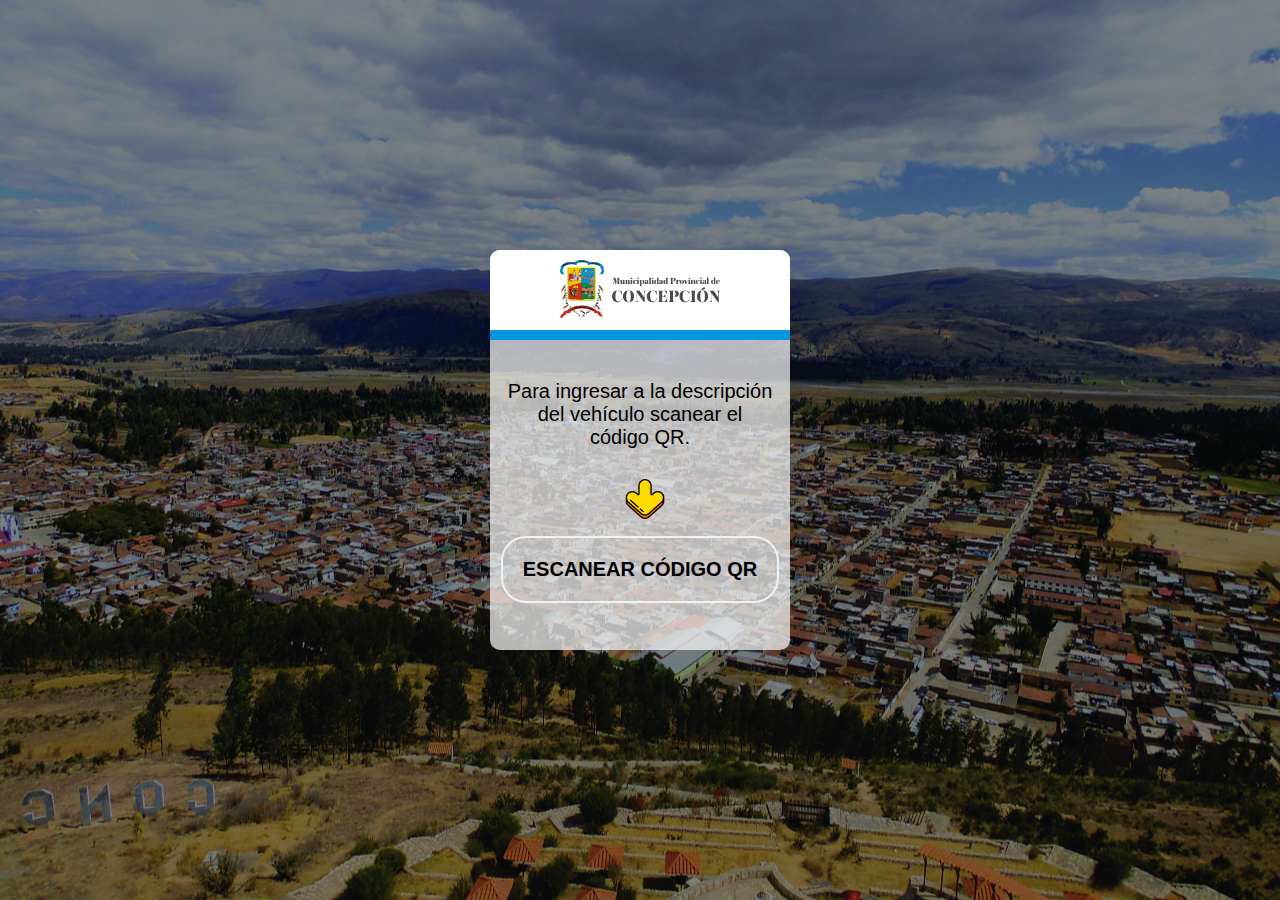
<file: index.html>
<!DOCTYPE html>
<html lang="es">
<head>
    <meta charset="UTF-8">
    <meta name="viewport" content="width=device-width, initial-scale=1.0">
    <meta http-equiv="X-UA-Compatible" content="ie=edge">
    <link rel="stylesheet" href="./styles/main.css">
    <title>Pagina Pricipal</title>
</head>
<body>
    <section class="main">
        <div class="main__container">
            <div class="main__container--logo">
                <img src="./images/logo.png" alt="">
            </div>
            <p>Para ingresar a la descripción del vehículo scanear el código QR.</p>
            <div class="main__container--arrow">
                <img src="./images/arrow.png" alt="" width="40px">
            </div>
            <div class="main__container--open" href="">
                <a href="./components/scaner.html">Escanear Código QR</a>
            </div>
        </div>
    </section>
</body>
</html>
</file>
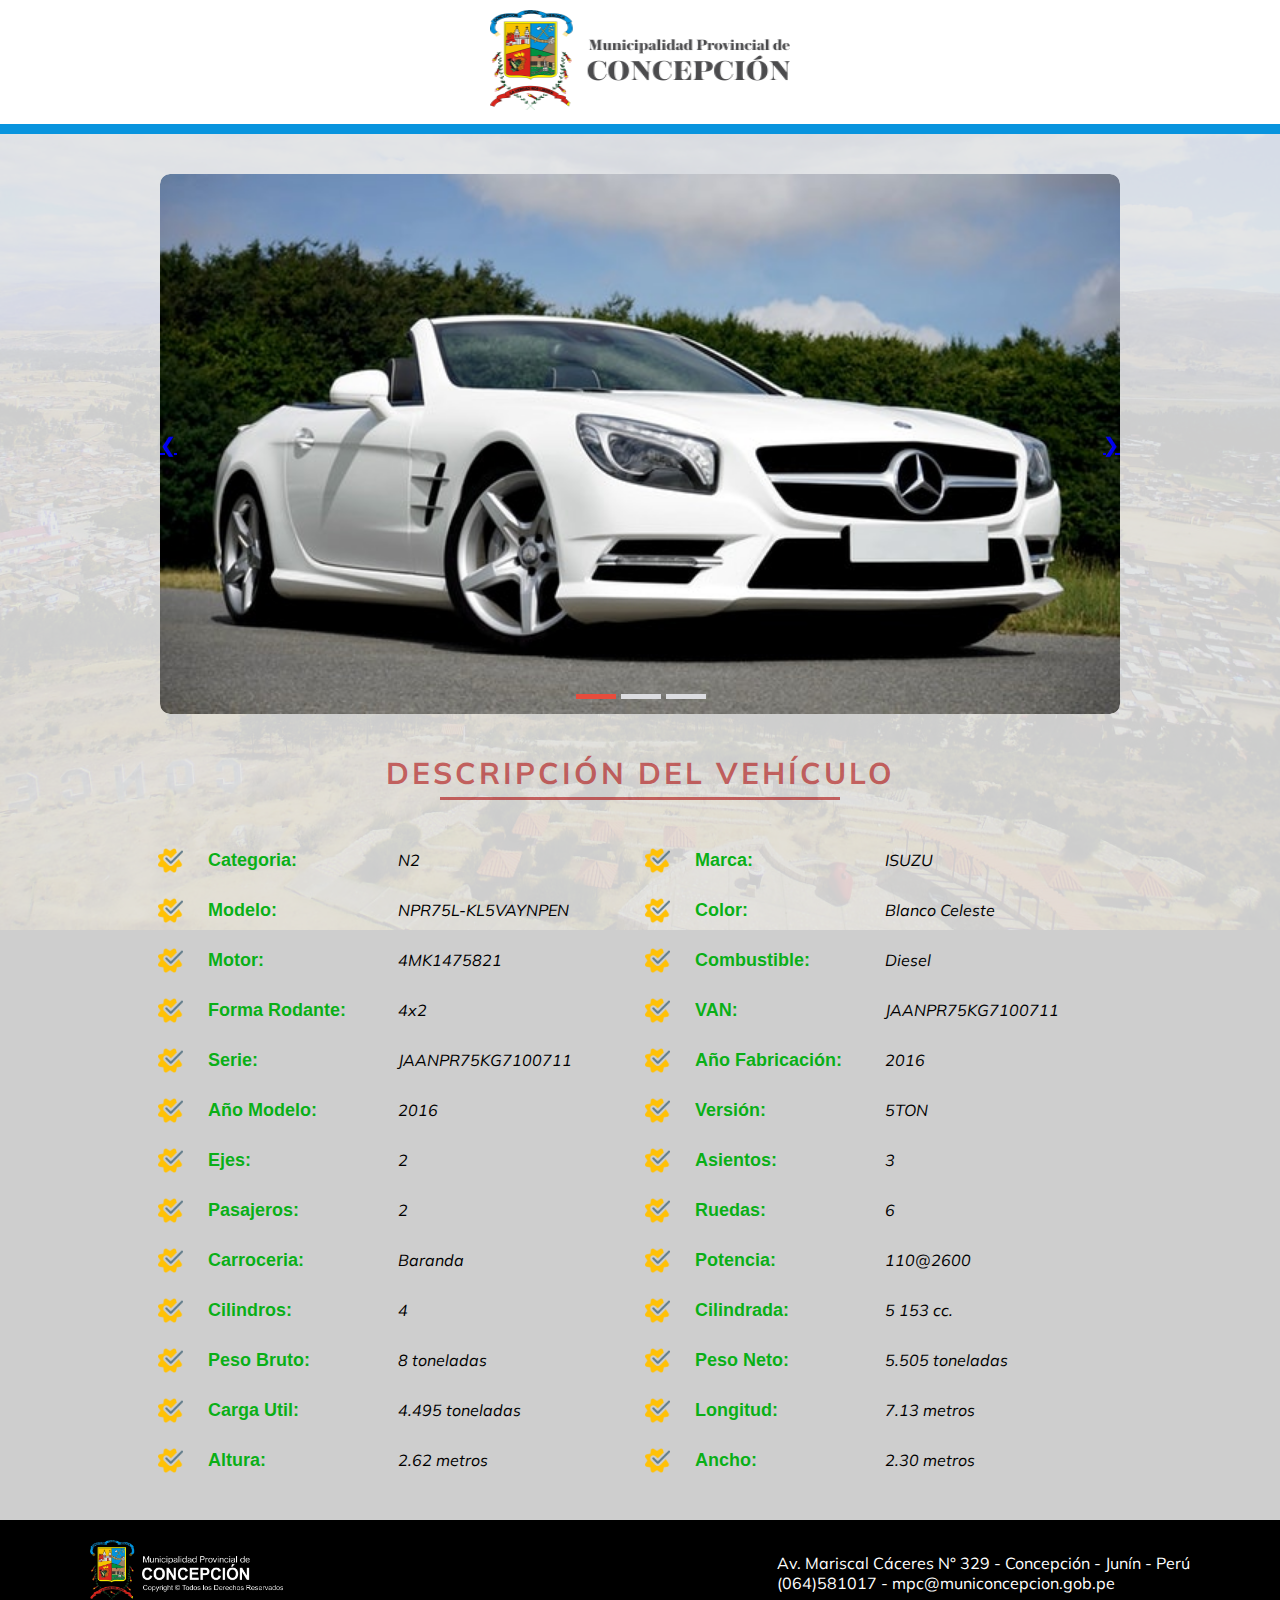
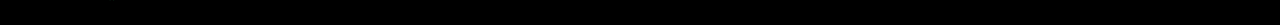
<file: components/car_description.html>
<!DOCTYPE html>
<html lang="es">
<head>
    <meta charset="UTF-8">
    <meta name="viewport" content="width=device-width, initial-scale=1.0">
    <meta http-equiv="X-UA-Compatible" content="ie=edge">
    <link rel="stylesheet" href="../styles/car_description.css">
    <link href="https://fonts.googleapis.com/css?family=Muli&display=swap" rel="stylesheet">
    <title>Descripción del vehículo</title>
</head>
<body class="hidden">
    <div class="centrado" id="onload">
        <div class="loadingio-spinner-pulse-ppvwk7jxn1n"><div class="ldio-oopwu61y6s7"><div></div><div></div><div></div></div></div>
    </div>

    <header class="header">
        <nav class="nav" id="nav">
            <div class="content__nav">
                <div class="logo">
                    <img src="../images/logo.png" alt="Logo">
                </div>
            </div>
        </nav>
    </header>

    <div class="container">
        <section class="carousel">
            <div class="carousel__slide fade">
                <img src="../images/auto_3.jpg" alt="">
            </div>
            <div class="carousel__slide fade">
                <img src="../images/auto_3.jpg" alt="">
            </div>
            <div class="carousel__slide fade">
                <img src="../images/auto_3.jpg" alt="">
            </div>
            <div class="direcciones">
                <a href="#" class="atras" onclick="nextSlide(-1)">&#10094;</a>
                <a href="#" class="adelante" onclick="nextSlide(1)">&#10095;</a>
            </div>
            <div class="barras">
                <span class="barra active" onclick="positionSlide(1)"></span>
                <span class="barra" onclick="positionSlide(2)"></span>
                <span class="barra" onclick="positionSlide(3)"></span>
            </div>
        </section>
    
        <section id="description" class="car__description">
            <h2>DESCRIPCIÓN DEL VEHÍCULO</h2>
            <div class="box">
                <div class="car__description-content">
                    <div class="data">
                        <div class="data__text">
                            <img src="../images/checked.png" alt="">
                            <h3>Categoria: </h3>
                            <p>N2</p>
                        </div>
                    </div>
                    <div class="data">
                        <div class="data__text">
                            <img src="../images/checked.png" alt="">
                            <h3>Marca: </h3>
                            <p>ISUZU</p>
                        </div>
                    </div>
                    <div class="data">
                        <div class="data__text">
                            <img src="../images/checked.png" alt="">
                            <h3>Modelo:</h3>
                            <p>NPR75L-KL5VAYNPEN</p>
                        </div>
                    </div>
                    <div class="data">
                        <div class="data__text">
                            <img src="../images/checked.png" alt="">
                            <h3>Color: </h3>
                            <p>Blanco Celeste</p>
                        </div>
                    </div>
                    <div class="data">
                        <div class="data__text">
                            <img src="../images/checked.png" alt="">
                            <h3>Motor: </h3>
                            <p>4MK1475821</p>
                        </div>
                    </div>
                    <div class="data">
                        <div class="data__text">
                            <img src="../images/checked.png" alt="">
                            <h3>Combustible: </h3>
                            <p>Diesel</p>
                        </div>
                    </div>
                    <div class="data">
                        <div class="data__text">
                            <img src="../images/checked.png" alt="">
                            <h3>Forma Rodante: </h3>
                            <p>4x2</p>
                        </div>
                    </div>
                    <div class="data">
                        <div class="data__text">
                            <img src="../images/checked.png" alt="">
                            <h3>VAN:</h3>
                            <p>JAANPR75KG7100711</p>
                        </div>
                    </div>
                    <div class="data">
                        <div class="data__text">
                            <img src="../images/checked.png" alt="">
                            <h3>Serie:</h3>
                            <p>JAANPR75KG7100711</p>
                        </div>
                    </div>
                    <div class="data">
                        <div class="data__text">
                            <img src="../images/checked.png" alt="">
                            <h3>Año Fabricación:</h3>
                            <p>2016</p>
                        </div>
                    </div>
                    <div class="data">
                        <div class="data__text">
                            <img src="../images/checked.png" alt="">
                            <h3>Año Modelo:</h3>
                            <p>2016</p>
                        </div>
                    </div>
                    <div class="data">
                        <div class="data__text">
                            <img src="../images/checked.png" alt="">
                            <h3>Versión:</h3>
                            <p>5TON</p>
                        </div>
                    </div>
                    <div class="data">
                        <div class="data__text">
                            <img src="../images/checked.png" alt="">
                            <h3>Ejes:</h3>
                            <p>2</p>
                        </div>
                    </div>
                    <div class="data">
                        <div class="data__text">
                            <img src="../images/checked.png" alt="">
                            <h3>Asientos:</h3>
                            <p>3</p>
                        </div>
                    </div>
                    <div class="data">
                        <div class="data__text">
                            <img src="../images/checked.png" alt="">
                            <h3>Pasajeros:</h3>
                            <p>2</p>
                        </div>
                    </div>
                    <div class="data">
                        <div class="data__text">
                            <img src="../images/checked.png" alt="">
                            <h3>Ruedas:</h3>
                            <p>6</p>
                        </div>
                    </div>
                    <div class="data">
                        <div class="data__text">
                            <img src="../images/checked.png" alt="">
                            <h3>Carroceria:</h3>
                            <p>Baranda</p>
                        </div>
                    </div>
                    <div class="data">
                        <div class="data__text">
                            <img src="../images/checked.png" alt="">
                            <h3>Potencia:</h3>
                            <p>110@2600</p>
                        </div>
                    </div>
                    <div class="data">
                        <div class="data__text">
                            <img src="../images/checked.png" alt="">
                            <h3>Cilindros:</h3>
                            <p>4</p>
                        </div>
                    </div>
                    <div class="data">
                        <div class="data__text">
                            <img src="../images/checked.png" alt="">
                            <h3>Cilindrada:</h3>
                            <p>5 153 cc.</p>
                        </div>
                    </div>
                    <div class="data">
                        <div class="data__text">
                            <img src="../images/checked.png" alt="">
                            <h3>Peso Bruto:</h3>
                            <p>8 toneladas</p>
                        </div>
                    </div>
                    <div class="data">
                        <div class="data__text">
                            <img src="../images/checked.png" alt="">
                            <h3>Peso Neto:</h3>
                            <p>5.505 toneladas</p>
                        </div>
                    </div>
                    <div class="data">
                        <div class="data__text">
                            <img src="../images/checked.png" alt="">
                            <h3>Carga Util:</h3>
                            <p>4.495 toneladas</p>
                        </div>
                    </div>
                    <div class="data">
                        <div class="data__text">
                            <img src="../images/checked.png" alt="">
                            <h3>Longitud:</h3>
                            <p>7.13 metros</p>
                        </div>
                    </div>
                    <div class="data">
                        <div class="data__text">
                            <img src="../images/checked.png" alt="">
                            <h3>Altura:</h3>
                            <p>2.62 metros</p>
                        </div>
                    </div>
                    <div class="data">
                        <div class="data__text">
                            <img src="../images/checked.png" alt="">
                            <h3>Ancho:</h3>
                            <p>2.30 metros</p>
                        </div>
                    </div>
                </div>
            </div>
        </section>
    </div>

    <footer class="footer">
        <div class="content__footer">
            <div class="footer__logo">
                <img src="../images/logo_footer.png" alt="">
            </div>
            <div class="footer__texts">
                <p>Av. Mariscal Cáceres N° 329 - Concepción - Junín - Perú </p>
                <p>(064)581017 - mpc@municoncepcion.gob.pe</p>
            </div>
        </div>
    </footer>

    <script src="../js/jquery-3.4.1.min.js"></script>
    <script src="../js/main.js"></script>
    <script src="../js/slide.js"></script>
</body>
</html>
</file>
<file: styles/main.css>
* {
    margin: 0;
    box-sizing: border-box;
}

body {
    background: #0c0c0c url(../images/concepcion.jpg) no-repeat fixed center center;
    object-fit: cover;
    font-family: 'Muli', sans-serif;
}

.main {
    display: flex;
    justify-content: center;
    align-items: center;
    flex-direction: column;
    min-height: 100vh;
}

.main__container {
    min-height: 400px;
    width: 300px;
    background-color: rgba(255, 255, 255, .7);
    border-radius: 10px;
    overflow: hidden;
}


.main__container--logo {
    text-align: center;
    background-color: #fff;
    height: 90px;
    border-bottom: 10px solid #0894de;
}

.main__container p {
    text-align: center;
    color: #000;
    font-size: 20px;
    margin-top: 40px;
    padding: 0 17px;
}

.main__container--arrow {
    margin: 30px 0 0 10px;
    display: flex;
    justify-content: center;
    align-items: center;
    flex-direction: column;
}

.main__container--logo img{
    padding: 10px;
    width: 180px;
    height: 80px;
}

.main__container--open {
    height: 100px;
    display: flex;
    align-items: center;
    justify-content: center;
}

.main__container--open a {
    text-decoration: none;
    color: #fff;
    border: 2px solid #f2f2f2;
    border-radius: 25px;
    padding: 20px 20px;
    cursor: pointer;
    font-size: 20px;
    color: #000;
    font-weight: bold;
    text-transform: uppercase;
}

.main__container--open a:hover {
    background-color: rgba(0, 0, 0, .3);
    transition: .5s;
}
</file>
<file: styles/car_description.css>
* {
    padding: 0;
    margin: 0;
    box-sizing: border-box;
}

body {
    background: #0c0c0c url(../images/concepcion.jpg) no-repeat fixed center center;
    font-family: 'Muli', sans-serif;
    background-size: cover;
}

.hidden {
    overflow: hidden;
}

.centrado {
    position: fixed;
    width: 100vw;
    height: 100vh;
    background-color: #000;
    z-index: 100;
    display: flex;
    justify-content: center;
    align-items: center;
}

@keyframes ldio-oopwu61y6s7-1 {
    0% { top: 18px; height: 64px }
    50% { top: 30px; height: 40px }
    100% { top: 30px; height: 40px }
}

@keyframes ldio-oopwu61y6s7-2 {
    0% { top: 20.999999999999996px; height: 58.00000000000001px }
    50% { top: 30px; height: 40px }
    100% { top: 30px; height: 40px }
}

@keyframes ldio-oopwu61y6s7-3 {
    0% { top: 24px; height: 52px }
    50% { top: 30px; height: 40px }
    100% { top: 30px; height: 40px }
}

.ldio-oopwu61y6s7 div { position: absolute; width: 15px }.ldio-oopwu61y6s7 div:nth-child(1) {
    left: 17.5px;
    background: #0051a2;
    animation: ldio-oopwu61y6s7-1 1s cubic-bezier(0,0.5,0.5,1) infinite;
    animation-delay: -0.2s
}

.ldio-oopwu61y6s7 div:nth-child(2) {
    left: 42.5px;
    background: #1b75be;
    animation: ldio-oopwu61y6s7-2 1s cubic-bezier(0,0.5,0.5,1) infinite;
    animation-delay: -0.1s
}

.ldio-oopwu61y6s7 div:nth-child(3) {
    left: 67.5px;
    background: #408ee0;
    animation: ldio-oopwu61y6s7-3 1s cubic-bezier(0,0.5,0.5,1) infinite;
    animation-delay: undefineds
}

.loadingio-spinner-pulse-ppvwk7jxn1n {
    width: 90px;
    height: 90px;
    display: inline-block;
    overflow: hidden;
    background: #f1f2f3;
}

.ldio-oopwu61y6s7 {
    width: 100%;
    height: 100%;
    position: relative;
    transform: translateZ(0) scale(0.9);
    backface-visibility: hidden;
    transform-origin: 0 0; /* see note above */
}

.ldio-oopwu61y6s7 div { box-sizing: content-box; }

.container {
    background-color: rgba(255, 255, 255, .8);
    max-width: 1300px;
    margin: auto;
    background-size: cover;
    padding: 40px 0;
}

.header {
    display: grid;
    background-color: #fff;
    border-bottom: 10px solid #0894de;
    width: 100%;
    padding: 0 90px;
}

.logo {
    text-align: center;
    width: 100%;
}

.logo img {
    width: 300px;
    height: 100px;
}

.content__nav {
    display: grid;
    grid-template: 1fr / 1fr;
    align-items: center;
    margin: 10px 0;
}

.enlaces {
    display: grid;
    grid-template-columns: 1fr;
    justify-self: self-end;
}

.enlaces__content a:hover {
    border-bottom: 3px solid #1498a4;
    transition: .3s;

}

.carousel {
    margin: auto;
    max-width: 100%;
    max-height: 84vh;
    width: 75%;
    height: auto;
    display: grid;
    grid-template: 1fr / 1fr;
    position: relative;
    overflow: hidden;
    border-radius: 10px;
}

.carousel__slide img {
    width: 100%;
    height: 100%;
    object-fit: cover;
    vertical-align: top;
    border-radius: 10px;
}

.direcciones {
    width: 100%;
    height: 100%;
    position: absolute;
    top: 0;
    display: flex;
    justify-content: space-between;
    align-items: center;
    font-size: 20px;
}

.barras {
    position: absolute;
    bottom: 0;
    width: 100%;
    display: flex;
    justify-content: center;
    margin-bottom: 15px;
}

.barra {
    cursor: pointer;
    height: 5px;
    width: 40px;
    margin: 0 2px;
    background-color: #dcdde1;
    display: inline-block;
    margin-left: 3px;
}

.active {
    background-color: #e74c3c;
}

.fade {
    animation-name: fade;
    animation-duration: 1.5s;
}

@keyframes fade {
    from {
        opacity: .4;
    }

    to {
        opacity: 1;
    }
}

.car__description {
    width: 100%;
    display: grid;
    grid-template: 1fr / 1fr;
    max-width: 1024px;
    margin: auto;
    text-align: center;
}

.car__description h2 {
    padding: 40px 0;
    font-size: 30px;
    font-weight: 700;
    letter-spacing: 3px;
    color: #af0e0e9c;
}

.car__description h2::after {
    content: '';
    margin: auto;
    display: block;
    width: 400px;
    height: 3px;
    margin-top: 5px;
    background-color: #af0e0e9c;
}

.car__description-content {
    width: 100%;
    display: grid;
    grid-template-columns: repeat(2, 1fr);
    text-align: center;
    grid-gap: 10px;
    padding: 0 30px;
}

.data {
    display: grid;
    overflow: auto;
    border-radius: 5px;
    box-sizing: border-box;
}

.data__text {
    display: grid;
    grid-template: 1fr / 50px 170px 1fr;
    align-items: center;
}

.data__text img {
    width: 25px;
}

.data__text h3 {
    padding: 5px 0;
    font-weight: bold;
    font-size: 18px;
    text-align: start;
    font-family: Verdana, Geneva, Tahoma, sans-serif;
    color: #04af12fb;
}

.data__text p {
    margin: 10px 20px;
    font-size: 16px;
    font-style: italic;
    text-align: start;
}

.img__data img {
    width: 60%;
    object-fit: cover;
    vertical-align: top;
}

.footer {
    display: grid;
    grid-template: 1fr / 1fr;
    padding: 0 90px;
    background-color: rgba(0, 0, 0, 1);
}

.content__footer {
    display: grid;
    grid-template: 1fr / 1fr 1fr;
    color: #fff;
    align-items: center;
    padding: 20px 0;
}

.footer__logo img{
    width: 35%;
}

.footer__texts {
    display: grid;
    justify-self: self-end;
    font-size: 16px;
}

@media screen and (max-width: 1024px) {
    .logo {
        padding-left: 0;
    }

    .menu {
        padding-right: 0;
    }

    .logo img {
        width: 230px;
        height: 80px;
    }

    .carousel {
        padding-top: 0;
        width: 85%;
    }

    .car__description-content {
        display: grid;
        grid-template-columns: repeat(2, 1fr);
        padding: 0 100px;
    }

    .data__text {
        display: grid;
        grid-template: 1fr / 40px 150px 1fr;
        align-items: center;
    }

    .data__text img {
        width: 25px;
    }

    .data__text h3 {
        font-size: 18px;
    }

    .footer__logo img{
        width: 60%;
    }

    .footer__texts {
        font-size: 16px;
    }
} 

@media screen and (max-width: 767px) {
    .logo img {
        width: 200px;
        height: 70px;
    }

    .container {
        padding: 20px 0;
    }

    .car__description-content {
        display: grid;
        grid-template-columns: 1fr;
        padding: 0 80px;
    }

    .car__description h2::after {
        content: '';
        margin: auto;
        display: block;
        width: 350px;
        height: 3px;
        margin-top: 5px;
    }

    .car__description h2 {
        padding: 20px 0;
        font-size: 25px;
    }

    .data__text {
        grid-template: 1fr / 40px 1fr 1fr;
    }

    .data__text img {
        width: 25px;
    }

    .data__text h3 {
        font-size: 18px;
    }

    .footer {
        padding: 0 30px;
    }

    .footer__logo img{
        width: 60%;
    }

    .footer__texts {
        font-size: 14px;
    }
}

@media screen and (max-width: 480px) {
    .header {
        display: grid;
        grid-template: 1fr / 1fr;
        text-align: center;
    }

    .logo {
        justify-content: center;
    }

    .logo img {
        width: 200px;
        height: 70px;
    }

    .menu {
        justify-content: center;
    }

    .container {
        padding: 20px 0;
    }

    .barra {
        width: 30px;
    }

    .car__description-content {
        display: grid;
        grid-template-columns: 1fr;
        padding: 0 70px;
    }

    .car__description h2::after {
        content: '';
        margin: auto;
        display: block;
        width: 280px;
        height: 3px;
        margin-top: 5px;
    }

    .car__description h2 {
        padding: 20px 0;
        font-size: 20px;
    }

    .data__text {
        grid-template: 1fr / 30px 140px 1fr;
    }

    .data__text img {
        width: 20px;
    }

    .data__text h3 {
        font-size: 16px;
    }

    .data__text p {
        font-size: 16px;
    }

    .content__footer {
        grid-template: 1fr 1fr / 1fr;
        text-align: center;
    }

    .footer__logo img{
        width: 50%;
    }

    .footer__texts {
        justify-self: center;
    }
}

@media screen and (max-width: 400px) {
    .container {
        padding: 20px 0;
    }

    .logo img {
        width: 200px;
        height: 70px;
    }

    .barra {
        width: 25px;
    }

    .car__description-content {
        display: grid;
        grid-template-columns: 1fr;
        padding: 0 50px;
        grid-gap: 0;
    }

    .car__description h2 {
        font-size: 20px;
        padding: 15px 30px;
    }

    .car__description h2::after {
        content: '';
        margin: auto;
        display: block;
        width: 150px;
        height: 3px;
        margin-top: 5px;
    }

    .data__text {
        grid-template: 1fr 1fr / 25px 1fr ;
    }

    .data__text img {
        width: 20px;
    }

    .data__text h3 {
        font-size: 16px;
        padding-left: 8px;
    }

    .data__text p {
        font-size: 14px;
        margin-left: 60px;
        text-align: start;
        width: 180px;
        padding: 0 10px;
    }

    .footer__texts p{
        font-size: 12px;
        padding: 5px 0;
    }

    .footer__logo img {
        width: 70%;
    }
}
</file>
